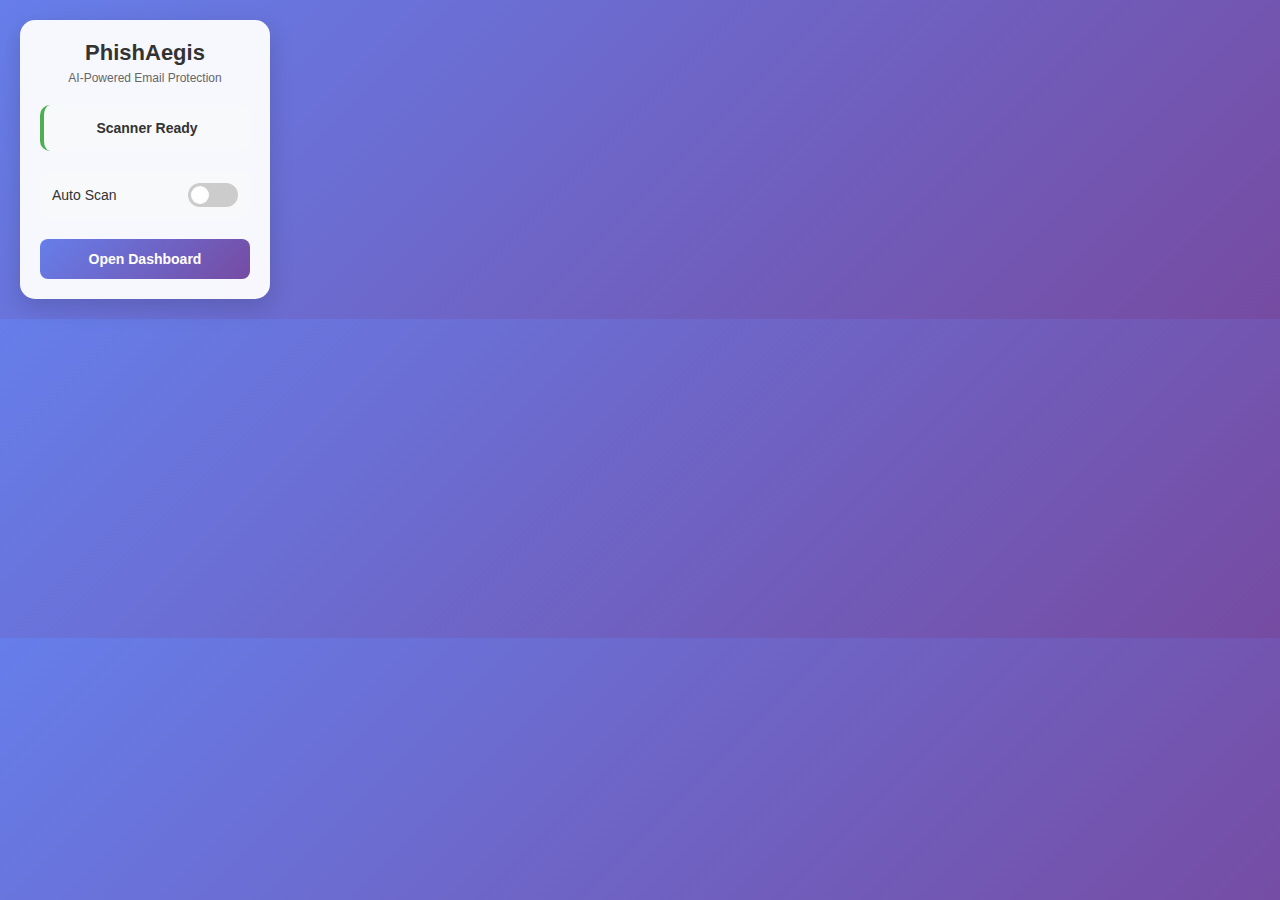
<file: phishaegis-extensions/popup.html>
<!DOCTYPE html>
<html>
<head>
    <style>
        body { 
            width: 250px; 
            padding: 20px; 
            font-family: 'Segoe UI', Arial, sans-serif;
            background: linear-gradient(135deg, #667eea 0%, #764ba2 100%);
            color: white;
            margin: 0;
        }
        
        .container {
            background: rgba(255, 255, 255, 0.95);
            border-radius: 15px;
            padding: 20px;
            color: #333;
            box-shadow: 0 8px 25px rgba(0, 0, 0, 0.15);
        }
        
        .header {
            text-align: center;
            margin-bottom: 20px;
        }
        
        .logo {
            font-size: 22px;
            font-weight: bold;
            margin-bottom: 5px;
            color: #333;
        }
        
        .tagline {
            font-size: 12px;
            color: #666;
            margin-bottom: 20px;
        }
        
        .status-card {
            background: #f8f9fa;
            border-radius: 10px;
            padding: 15px;
            margin: 15px 0;
            text-align: center;
            border-left: 4px solid #4CAF50;
        }
        
        .status-card.off {
            border-left-color: #f44336;
        }
        
        .status-text {
            font-size: 14px;
            font-weight: 600;
            margin: 0;
        }
        
        .toggle-container {
            display: flex;
            align-items: center;
            justify-content: space-between;
            margin: 20px 0;
            padding: 12px;
            background: #f8f9fa;
            border-radius: 10px;
        }
        
        .toggle-label {
            font-size: 14px;
            font-weight: 500;
        }
        
        /* Toggle Switch Design */
        .switch {
            position: relative;
            display: inline-block;
            width: 50px;
            height: 24px;
        }
        
        .switch input {
            opacity: 0;
            width: 0;
            height: 0;
        }
        
        .slider {
            position: absolute;
            cursor: pointer;
            top: 0;
            left: 0;
            right: 0;
            bottom: 0;
            background-color: #ccc;
            transition: .4s;
            border-radius: 24px;
        }
        
        .slider:before {
            position: absolute;
            content: "";
            height: 18px;
            width: 18px;
            left: 3px;
            bottom: 3px;
            background-color: white;
            transition: .4s;
            border-radius: 50%;
        }
        
        input:checked + .slider {
            background-color: #4CAF50;
        }
        
        input:checked + .slider:before {
            transform: translateX(26px);
        }
        
        /* Button */
        .btn {
            width: 100%;
            padding: 12px;
            border: none;
            border-radius: 8px;
            font-size: 14px;
            font-weight: 600;
            cursor: pointer;
            transition: all 0.3s ease;
            background: linear-gradient(135deg, #667eea, #764ba2);
            color: white;
        }
        
        .btn:hover {
            transform: translateY(-2px);
            box-shadow: 0 4px 12px rgba(102, 126, 234, 0.4);
        }
    </style>
</head>
<body>
    <div class="container">
        <div class="header">
            <div class="logo">PhishAegis</div>
            <div class="tagline">AI-Powered Email Protection</div>
        </div>
        
        <div class="status-card" id="statusCard">
            <p class="status-text" id="statusText">Scanner Ready</p>
        </div>
        
        <div class="toggle-container">
            <span class="toggle-label">Auto Scan</span>
            <label class="switch">
                <input type="checkbox" id="toggle">
                <span class="slider"></span>
            </label>
        </div>
        
        <button class="btn" id="websiteBtn">
            Open Dashboard
        </button>
    </div>
    
    <script src="popup.js"></script>
</body>
</html>
</file>
